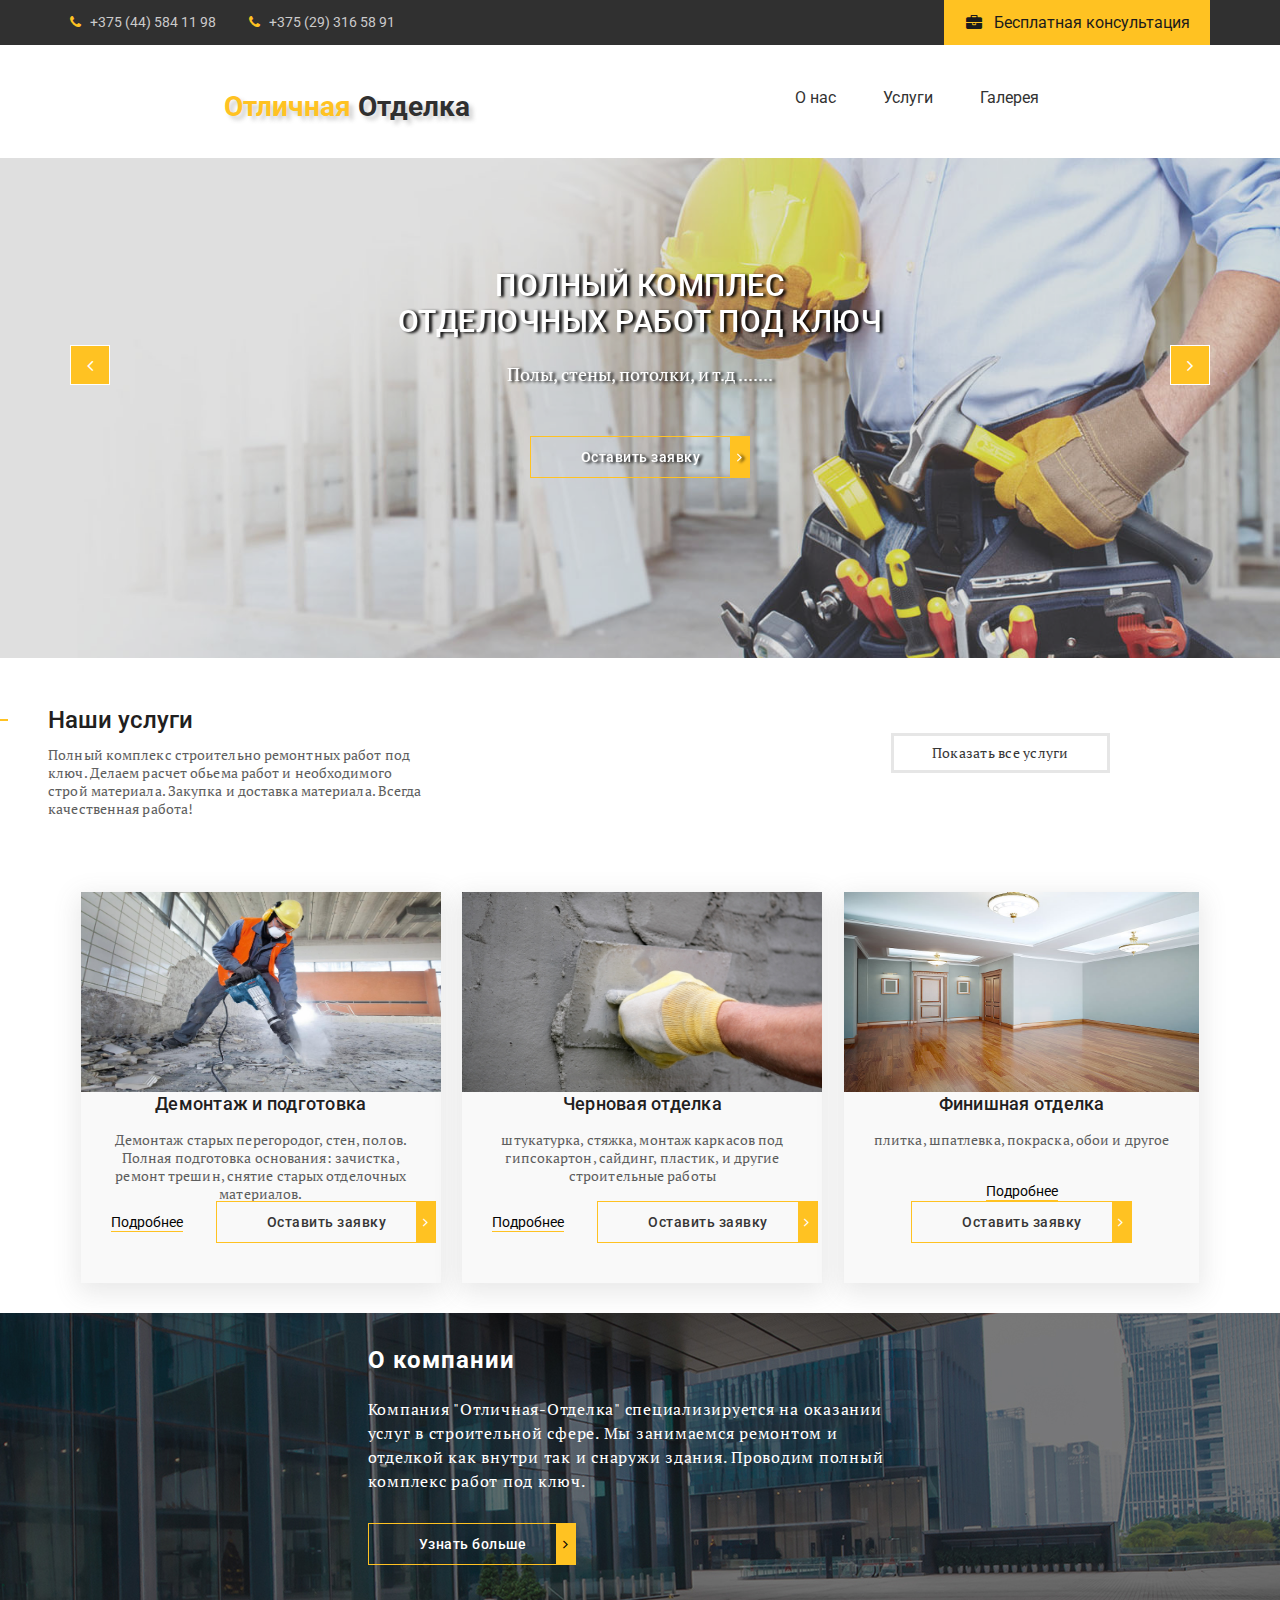
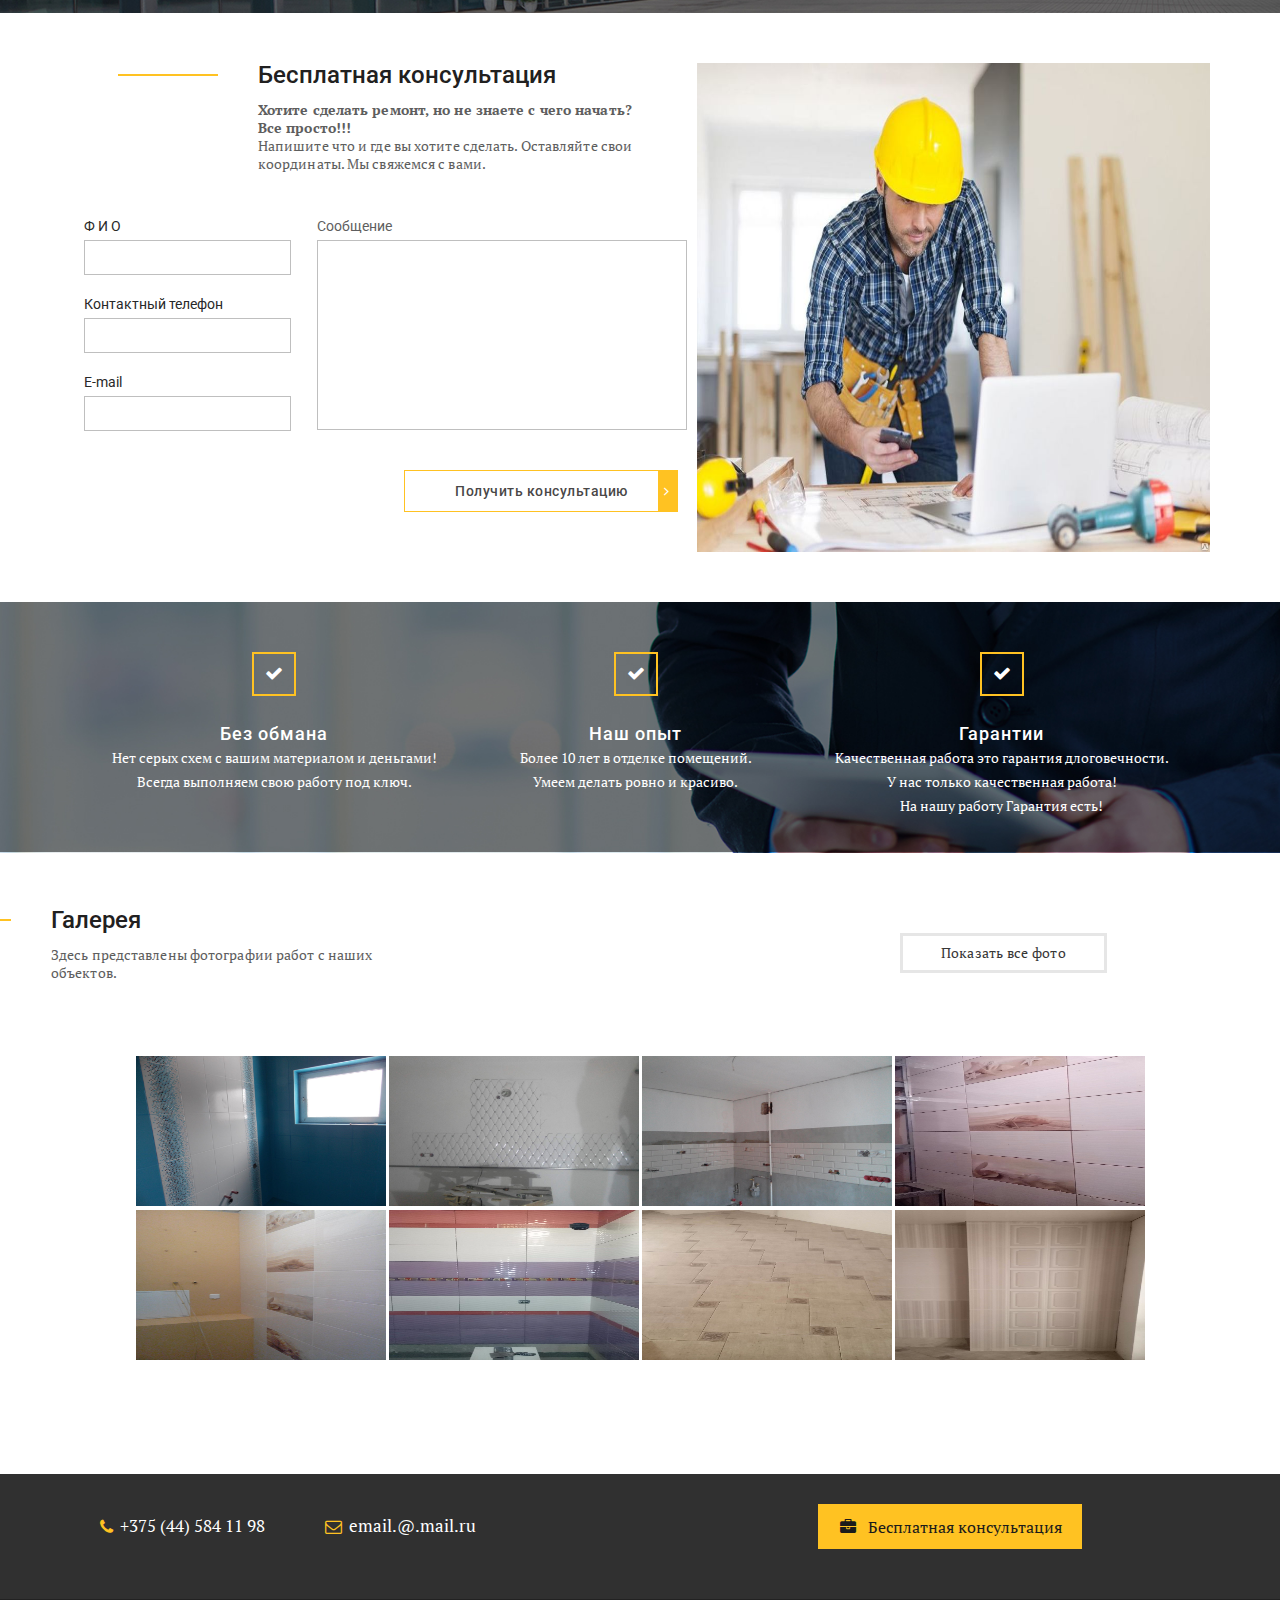
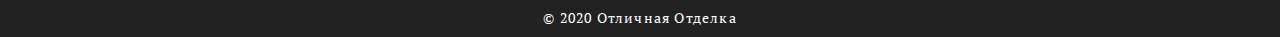
<file: index.html>
<!DOCTYPE html>
<html lang="ru">

<head>
    <meta charset="UTF-8">
    <meta name="viewport" content="width=device-width, initial-scale=1.0">
    <meta http-equiv="X-UA-Compatible" content="ie=edge">
    <title>Отличная-Отделка | строительство ремонт отделка под ключ</title>
    <link
        href="https://fonts.googleapis.com/css?family=PT+Serif:400,400i,700,700i|Roboto:400,400i,500,500i,700,700i&display=swap&subset=cyrillic,cyrillic-ext"
        rel="stylesheet">
    <!-- linc - normalize.css  для кросс баузерности-->
    <link rel="stylesheet" href="css/normalize.css">
    <!-- icon fonts -->
    <link rel="stylesheet" href="css/fonts.css">
    <!-- box form plagin -->
    <link rel="stylesheet" href="css/jquery.fancybox.min.css">
    <!-- slick plagin"JQuery slider  -->
    <link rel="stylesheet" href="css/slick.css">
    <!-- my style css -->
    <link rel="stylesheet" href="css/style.css">
    <link rel="stylesheet" href="css/media.css">
    
</head>

<body>
    <header class="header">
        <div class="header_top">
            <div class="container">
                <div class="header_contacts">
                    <a class="header_phone" href="tel:+375445841198">+375 (44) 584 11 98</a>
                    <a class="header_phone " href="tel:+375293165891">+375 (29) 316 58 91</a>
                    <a data-fancybox data-src="#modal" href="javascript:;" class="header_btn "
                        href="#">Бесплатная
                        консультация</a>
                </div>
            </div>
        </div>
        <div class="header_content">
            <div class="container">
                <div class="header_content-inner">
                    <div class="header-logo ">
                        <a href="index.html">
                            <h1><span>Отличная</span> Отделка</h1>
                        </a>
                    </div>
                    <nav class="menu">
                        <div class="toggle_btn-menu ">
                            <span class="icon-bars"></span>
                        </div>
                        <ul >
                            <li><a href="page/about_us.html">О нас</a></li>
                            <li><a href="page/services.html">Услуги</a></li>
                            <li><a href="page/gallery.html">Галерея</a></li>
                        </ul>
                    </nav>
                </div>
            </div>
        </div>
    </header>
    <main>
        <section class="slider">
            <div class="bg-slider">
                <div class="container">
                    <div class="slider_inner">
                        <div class="slider_item">
                            <div class="slider_item-content">
                                <h3 class="slider_title">
                                    полный комплес <br> отделочных работ под ключ
                                </h3>
                                <p class="slider_text">
                                    Полы, стены, потолки, и т.д .......
                                </p>
                                <a data-fancybox data-src="#modal" href="javascript:;" class="slider_btn default-btn">
                                    Оставить заявку
                                </a>
                            </div>
                        </div>
                        <div class="slider_item">
                            <div class="slider_item-content">
                                <h3 class="slider_title">
                                    полный комплес строительно-ремонтных работ
                                </h3>
                                <p class="slider_text">
                                    Полы, стены, потолки, и т.д .......
                                </p>
                                <a data-fancybox data-src="#modal" href="javascript:;" class="slider_btn default-btn">
                                    Оставить заявку
                                </a>
                            </div>
                        </div>
                        <div class="slider_item">
                            <div class="slider_item-content">
                                <h3 class="slider_title">
                                    полный комплес строительно-ремонтных работ
                                </h3>
                                <p class="slider_text">
                                    Полы, стены, потолки, и т.д .......
                                </p>
                                <a data-fancybox data-src="#modal" href="javascript:;" class="slider_btn default-btn">
                                    Оставить заявку
                                </a>
                            </div>
                        </div>
                    </div>
                </div>
            </div>
        </section>
         <section class="services">
            <div class="container">
                <div class="services_top">
                    <div class="services_title-box">
                        <h3 class="services_title">Наши услуги</h3>
                        <p class="services_text">Полный комплекс строительно ремонтных работ под ключ. Делаем расчет
                            обьема работ и необходимого строй материала.
                            Закупка и доставка материала. Всегда качественная работа!
                        </p>
                    </div>
                    <div class="services_btn">
                        <a href="#">
                            Показать все услуги
                        </a>
                    </div>
                </div>
                <div class="services_items">
                    <div class="services_item">
                        <img src="img/services-item-img1.jpg"
                            alt="Демонтаж и подготовка поверхностей в минске и минской облати">
                        <h3 class="services_item-title">Демонтаж и подготовка</h3>
                        <p class="services_item-text">
                            Демонтаж старых перегородог, стен, полов.
                            Полная подготовка основания: зачистка, ремонт трешин, снятие старых отделочных материалов.
                        </p>
                        <div class="services_item-btn">
                            <a class="services_item-link" href="#">Подробнее</a>
                            <a data-fancybox data-src="#modal" href="javascript:;" class="slider_btn default-btn">
                                Оставить заявку
                            </a>
                        </div>
                    </div>
                    <div class="services_item">
                        <img src="img/services-item-img2.jpg" alt="Черновая отделка в минске и минской области ">
                        <h3 class="services_item-title">Черновая отделка</h3>
                        <p class="services_item-text">
                            штукатурка, стяжка, монтаж каркасов под гипсокартон, сайдинг, пластик, и другие строительные
                            работы
                        </p>
                        <div class="services_item-btn">
                            <a class="services_item-link" href="#">Подробнее</a>
                            <a data-fancybox data-src="#modal" href="javascript:;" class="slider_btn default-btn">
                                Оставить заявку
                            </a>
                        </div>
                    </div>
                    <div class="services_item">
                        <img src="img/services-item-img3.jpg" alt="Финишная отделка в минске и минской области">
                        <h3 class="services_item-title">Финишная отделка</h3>
                        <p class="services_item-text">
                            плитка, шпатлевка, покраска, обои и другое
                        </p>
                        <div class="services_item-btn">
                            <a class="services_item-link" href="#">Подробнее</a>
                            <a data-fancybox data-src="#modal" href="javascript:;" class="slider_btn default-btn">
                                Оставить заявку
                            </a>
                        </div>
                    </div>
                </div>
            </div>
        </section>
        <section class="about">
            <div class="container">
                <div class="about_wrapp">
                    <h5 class="about_title">
                        О компании
                    </h5>
                    <p class="about_text">
                        Компания "Отличная-Отделка" специализируется на оказании услуг в строительной сфере.
                        Мы занимаемся ремонтом и отделкой как внутри так и снаружи здания.
                        Проводим полный комплекс работ под ключ.
                    </p>
                    <a href="#" class="about_btn default-btn">
                        Узнать больше
                    </a>
                </div>
            </div>
        </section>
        <section class="form">
            <div class="container">
                <div class="form_inner">
                    <div class="form_content">
                        <div class="form_title-box">
                            <div class="form_title">
                                Бесплатная консультация
                            </div>
                            <div class="form_text">
                            <strong>Хотите сделать ремонт, но не знаете с чего начать?</strong><br>
                                <strong>Все просто!!!</strong><br>
                                Напишите что и где вы хотите сделать.
                                Оставляйте свои координаты.
                                Мы свяжемся с вами.
                            </div>
                        </div>
                        <div class="form_box">
                            <form action="">
                                <div class="form_box-inner">
                                    <div class="form_box-left">
                                        <label>
                                            Ф И О
                                            <input type="text">
                                        </label>
                                        <label>
                                            Контактный телефон
                                            <input type="text">
                                        </label>
                                        <label>
                                            E-mail 
                                            <input type="text">
                                        </label>
                                    </div>
                                    <div class="form_box-right">
                                        <label>
                                            Сообщение
                                            <textarea></textarea>
                                        </label>
                                        <button class="default-btn" type="submit">Получить консультацию</button>
                                    </div>
                                </div>
                            </form>
                        </div>
                    </div>
                </div>
            </div>
        </section>
        <section class="advantages">
            <div class="container">
                <div class="advantages_inner">
                    <div class="advantages_item">
                        <div class="advantages_title">
                            <h3>Без обмана</h3>
                        </div>
                        <div class="advantages_text">
                            <p>                            
                                Нет серых схем с вашим материалом и деньгами!<br>
                                Всегда выполняем свою работу под ключ.
                            </p>
                        </div>                   
                    </div>
                    <div class="advantages_item">
                        <div class="advantages_title">
                            <h3>Наш опыт</h3>
                        </div>
                        <div class="advantages_text">
                            <p>
                            Более 10 лет в отделке помещений.<br>
                            Умеем делать ровно и красиво.                          
                            </p>
                        </div> 
                    </div>
                    <div class="advantages_item">
                        <div class="advantages_title">
                            <h3>Гарантии</h3>
                        </div>
                        <div class="advantages_text">
                            <p>
                                Качественная работа это гарантия длоговечности. <br>
                                У нас только качественная работа!<br>
                                На нашу работу Гарантия есть!                            
                            </p>
                        </div> 
                    </div>
                </div>
            </div>
        </section>
        <section class="photo">
            <div class="container">
                <div class="photo_top">
                    <div class="photo_title-box">
                        <h3 class="photo_title">Галерея</h3>
                        <p class="photo_text">
                            Здесь представлены фотографии работ с наших объектов.
                        </p>
                    </div>
                    <div class="photo_btn">
                        <a href="#">
                            Показать все фото
                        </a>
                    </div>
                </div>
                <div class="photo_gallery">
                    <div class="gallery">
                            <a data-fancybox="gallery" href="img_gallery/10.jpg"><img src="img_gallery/10.jpg"></a>
                            <a data-fancybox="gallery" href="img_gallery/2.jpg"><img src="img_gallery/2.jpg"></a>
                            <a data-fancybox="gallery" href="img_gallery/3.jpg"><img src="img_gallery/3.jpg"></a>
                            <a data-fancybox="gallery" href="img_gallery/4.jpg"><img src="img_gallery/4.jpg"></a>
                            <a data-fancybox="gallery" href="img_gallery/5.jpg"><img src="img_gallery/5.jpg"></a>
                            <a data-fancybox="gallery" href="img_gallery/6.jpg"><img src="img_gallery/6.jpg"></a>
                            <a data-fancybox="gallery" href="img_gallery/7.jpg"><img src="img_gallery/7.jpg"></a>
                            <a data-fancybox="gallery" href="img_gallery/8.jpg"><img src="img_gallery/8.jpg"></a>
                    </div>
                </div>
            </div>
        </section>
    </main>
    <footer class="footer">
        <div class="container">
            <div class="footer_contact">
                <ul>
                    <li>
                        <a class="header_phone" href="tel:+375445841198">+375 (44) 584 11 98</a>
                    </li>
                    <li>
                        <a class="header_email" href="#">email.@.mail.ru</a>
                    </li>
                </ul>
            </div>
            <a data-fancybox data-src="#modal" href="javascript:;" class="footer_btn" href="#">
                Бесплатная консультация
            </a>
        </div>
        <div class="footer_bottom">
            <div class="footer_bottom-text">
                &copy; 2020 Отличная Отделка
            </div>
        </div>
    </footer>
    <div id="modal">
        <form>
            <input type="text" placeholder="Ваше имя">
            <input type="text" placeholder="Ваш телефон">
            <input type="text" placeholder="Тема консультации">
            <input class="inpBtn" type="submit" value="отправить">
        </form>
    </div>
    <script src="https://ajax.googleapis.com/ajax/libs/jquery/3.4.1/jquery.min.js"></script>
    <script src="js/jquery.fancybox.min.js"></script>
    <script src="js/slick.min.js"></script>
    <script src="js/main.js"></script>


    
</body>

</html>
</file>
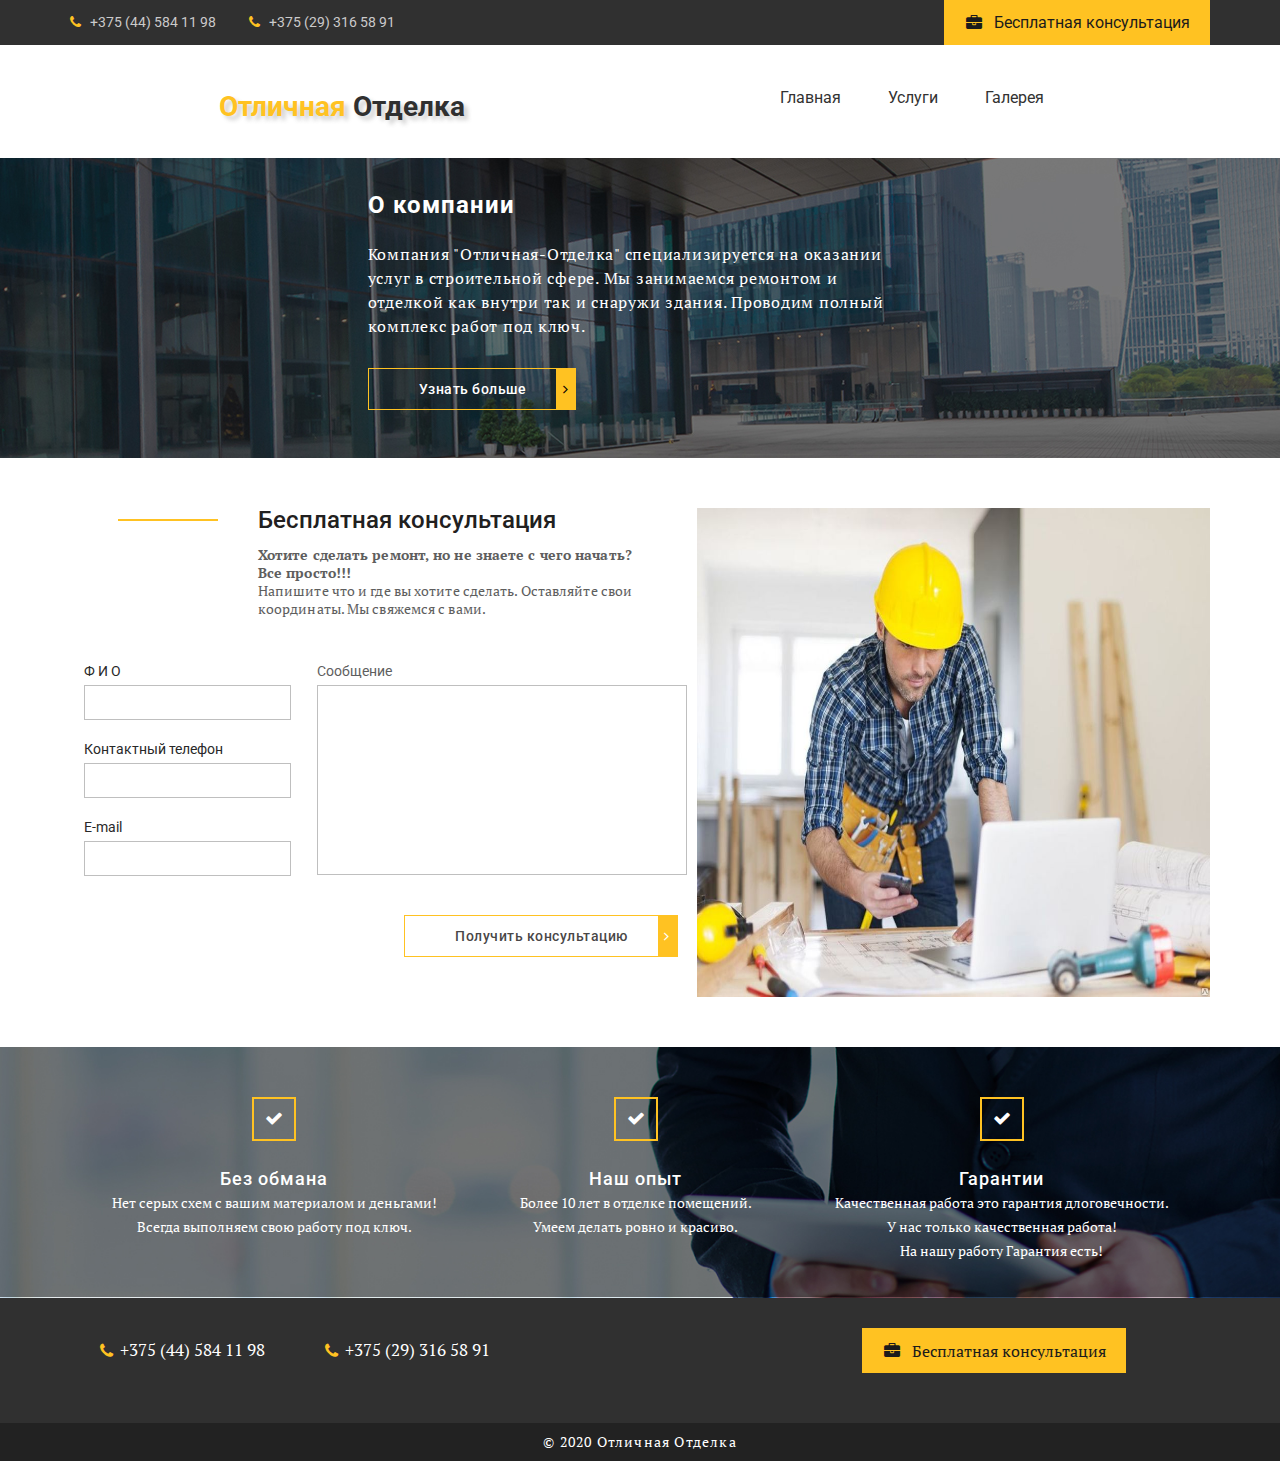
<file: page/about_us.html>
<!DOCTYPE html>
<html lang="ru">
<head>
    <!-- Global site tag (gtag.js) - Google Analytics -->
    <script async src="https://www.googletagmanager.com/gtag/js?id=UA-180313094-1"></script>
    <script>
    window.dataLayer = window.dataLayer || [];
    function gtag(){dataLayer.push(arguments);}
    gtag('js', new Date());

    gtag('config', 'UA-180313094-1');
    setTimeout(function(){gtag('event', location.pathname, {'event_category': 'Новый посетитель'});}, 15000);
    </script>
    
    <meta charset="UTF-8">
    <meta name="viewport" content="width=device-width, initial-scale=1.0">
    <meta http-equiv="X-UA-Compatible" content="ie=edge">
    <title>Отделка ремонт квартир под ключ. Строители профессионалы.</title>
    <meta name="google-site-verification" content="kyo6eGZn_GFN0rZVs01uLqJuJ4j31hwjkuPz0kYoN6E" />
    <meta name="yandex-verification" content="cc6081e545a5402c" />


    <meta name="description" content="Отделка и ремонт квартир и домов под ключ. Большой опыт работы в строительной сфере." />
    <link
        href="https://fonts.googleapis.com/css?family=PT+Serif:400,400i,700,700i|Roboto:400,400i,500,500i,700,700i&display=swap&subset=cyrillic,cyrillic-ext"
        rel="stylesheet">
    <!-- linc - normalize.css  для кросс баузерности-->
    <link rel="stylesheet" href="../css/normalize.css">
    <!-- icon fonts -->
    <link rel="stylesheet" href="../css/fonts.css">
    <!-- box form plagin -->
    <link rel="stylesheet" href="../css/jquery.fancybox.min.css">
    <!-- slick plagin"JQuery slider  -->
    <link rel="stylesheet" href="../css/slick.css">
    <!-- my style css -->
    <link rel="stylesheet" href="../css/style.css">
    <link rel="stylesheet" href="../css/media.css">
</head>
<body>
    <header class="header">
        <div class="header_top">
            <div class="container">
                <div class="header_contacts">
                    <a class="header_phone" href="tel:+375445841198">+375 (44) 584 11 98</a>
                    <a class="header_phone" href="tel:+375293165891">+375 (29) 316 58 91</a>
                    <a data-fancybox data-src="#modal" href="javascript:;" class="header_btn" href="#">Бесплатная
                        консультация</a>
                </div>
            </div>
        </div>
        <div class="header_content">
            <div class="container">
                <div class="header_content-inner">
                    <div class="header-logo">
                        <a href="../index.html">
                            <h1><span>Отличная</span> Отделка</h1>
                         </a>
                    </div>
                    <nav class="menu">
                        <div class="toggle_btn-menu">
                            <span class="icon-bars"></span>
                        </div>
                        <ul>                            
                            <li><a href="../index.html">Главная</a></li>
                            <li><a href="../page/services.html">Услуги</a></li>
                            <li><a href="../page/gallery.html">Галерея</a></li>
                        </ul>
                    </nav>
                </div>
            </div>
        </div>
    </header>
    <main>
        <section class="about">
            <div class="container">
                <div class="about_wrapp">
                    <h5 class="about_title">
                        О компании
                    </h5>
                    <p class="about_text">
                        Компания "Отличная-Отделка" специализируется на оказании услуг в строительной сфере.
                        Мы занимаемся ремонтом и отделкой как внутри так и снаружи здания.
                        Проводим полный комплекс работ под ключ.
                    </p>
                    <a href="#" class="about_btn default-btn">
                        Узнать больше
                    </a>
                </div>
            </div>
        </section>
        <section class="form">
            <div class="container">
                <div class="form_inner">
                    <div class="form_content">
                        <div class="form_title-box">
                            <div class="form_title">
                                Бесплатная консультация
                            </div>
                            <div class="form_text">
                            <strong>Хотите сделать ремонт, но не знаете с чего начать?</strong><br>
                                <strong>Все просто!!!</strong><br>
                                Напишите что и где вы хотите сделать.
                                Оставляйте свои координаты.
                                Мы свяжемся с вами.
                            </div>
                        </div>
                        <div class="form_box">
                            <form action="">
                                <div class="form_box-inner">
                                    <div class="form_box-left">
                                        <label>
                                            Ф И О
                                            <input type="text">
                                        </label>
                                        <label>
                                            Контактный телефон
                                            <input type="text">
                                        </label>
                                        <label>
                                            E-mail 
                                            <input type="text">
                                        </label>
                                    </div>
                                    <div class="form_box-right">
                                        <label>
                                            Сообщение
                                            <textarea></textarea>
                                        </label>
                                        <button class="default-btn" type="submit">Получить консультацию</button>
                                    </div>
                                </div>
                            </form>
                        </div>
                    </div>
                </div>
            </div>
        </section>
        <section class="advantages">
            <div class="container">
                <div class="advantages_inner">
                    <div class="advantages_item">
                        <div class="advantages_title">
                            <h3>Без обмана</h3>
                        </div>
                        <div class="advantages_text">
                            <p>                            
                                Нет серых схем с вашим материалом и деньгами!<br>
                                Всегда выполняем свою работу под ключ.
                            </p>
                        </div>                   
                    </div>
                    <div class="advantages_item">
                        <div class="advantages_title">
                            <h3>Наш опыт</h3>
                        </div>
                        <div class="advantages_text">
                            <p>
                            Более 10 лет в отделке помещений.<br>
                            Умеем делать ровно и красиво.                          
                            </p>
                        </div> 
                    </div>
                    <div class="advantages_item">
                        <div class="advantages_title">
                            <h3>Гарантии</h3>
                        </div>
                        <div class="advantages_text">
                            <p>
                                Качественная работа это гарантия длоговечности. <br>
                                У нас только качественная работа!<br>
                                На нашу работу Гарантия есть!                            
                            </p>
                        </div> 
                    </div>
                </div>
            </div>
        </section>
    </main>
    <footer class="footer">
        <div class="container">
            <div class="footer_contact">
                <ul>
                    <li>
                        <a class="header_phone" href="tel:+375445841198">+375 (44) 584 11 98</a>
                    </li>
                    <li>
                        <a class="header_phone" href="tel:+375293165891">+375 (29) 316 58 91</a>
                    </li>
                </ul>
            </div>
            <a data-fancybox data-src="#modal" href="javascript:;" class="footer_btn" href="#">
                Бесплатная консультация
            </a>
        </div>
        <div class="footer_bottom">
            <div class="footer_bottom-text">
                &copy; 2020 Отличная Отделка
            </div>
        </div>
    </footer>
    <div id="modal">
        <form action="./send.php" method="POST">
            <input type="text" name="first_name" placeholder="Ваше имя" required>
            <input type="text" name="phone" placeholder="Ваш телефон" required>
            <input type="text" name="consultation" placeholder="Тема консультации" required>
            <input class="inpBtn" type="submit" name="submit" value="отправить">
        </form>
    </div>
    <script src="https://ajax.googleapis.com/ajax/libs/jquery/3.4.1/jquery.min.js"></script>
    <script src="../js/jquery.fancybox.min.js"></script>
    <script src="../js/slick.min.js"></script>
    <script src="../js/main.js"></script>


    
</body>

</html>
</file>
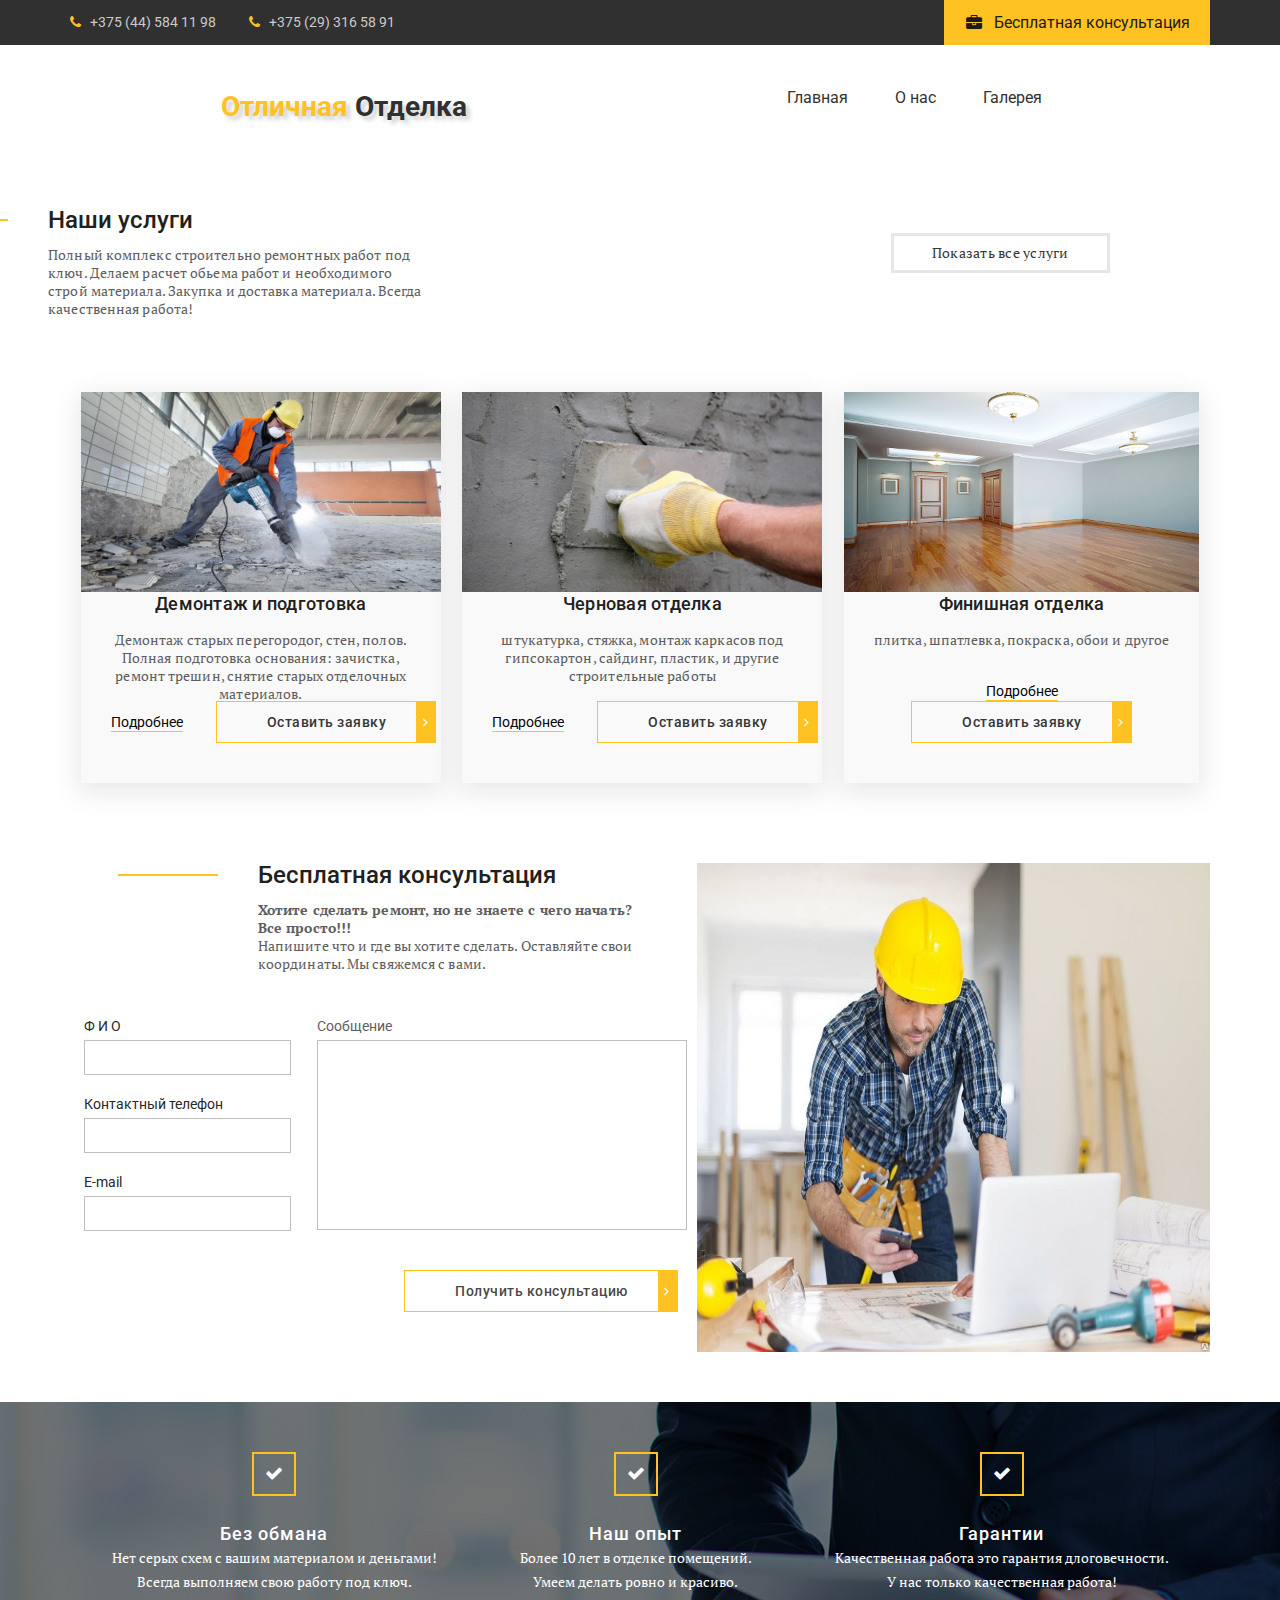
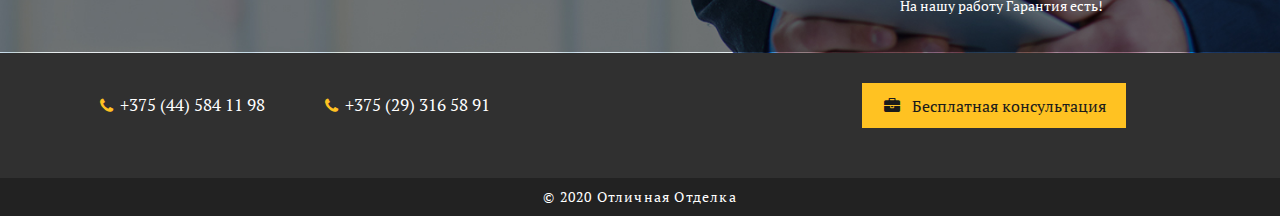
<file: page/services.html>
<!DOCTYPE html>
<html lang="ru">

<head>
    <!-- Global site tag (gtag.js) - Google Analytics -->
    <script async src="https://www.googletagmanager.com/gtag/js?id=UA-180313094-1"></script>
    <script>
        window.dataLayer = window.dataLayer || [];
        function gtag() { dataLayer.push(arguments); }
        gtag('js', new Date());

        gtag('config', 'UA-180313094-1');
        setTimeout(function(){gtag('event', location.pathname, {'event_category': 'Новый посетитель'});}, 15000);
    </script>
    <meta charset="UTF-8">
    <meta name="viewport" content="width=device-width, initial-scale=1.0">
    <meta http-equiv="X-UA-Compatible" content="ie=edge">
    <title>Отделка ремонт квартир под ключ. Вся отделка здесь.</title>


    <meta name="google-site-verification" content="kyo6eGZn_GFN0rZVs01uLqJuJ4j31hwjkuPz0kYoN6E" />
    <meta name="yandex-verification" content="cc6081e545a5402c" />
    
    <meta name="description"
        content="Отделка и ремонт квартир и домов под ключ. Все виды отделки в квартирах и домах, внутри и с наружи здания." />
    <link
        href="https://fonts.googleapis.com/css?family=PT+Serif:400,400i,700,700i|Roboto:400,400i,500,500i,700,700i&display=swap&subset=cyrillic,cyrillic-ext"
        rel="stylesheet">
    <!-- linc - normalize.css  для кросс баузерности-->
    <link rel="stylesheet" href="../css/normalize.css">
    <!-- icon fonts -->
    <link rel="stylesheet" href="../css/fonts.css">
    <!-- box form plagin -->
    <link rel="stylesheet" href="../css/jquery.fancybox.min.css">
    <!-- slick plagin"JQuery slider  -->
    <link rel="stylesheet" href="../css/slick.css">
    <!-- my style css -->
    <link rel="stylesheet" href="../css/style.css">
    <link rel="stylesheet" href="../css/media.css">
</head>

<body>
    <header class="header">
        <div class="header_top">
            <div class="container">
                <div class="header_contacts">
                    <a class="header_phone" href="tel:+375445841198">+375 (44) 584 11 98</a>
                    <a class="header_phone" href="tel:+375293165891">+375 (29) 316 58 91</a>
                    <a data-fancybox data-src="#modal" href="javascript:;" class="header_btn" href="#">Бесплатная
                        консультация</a>
                </div>
            </div>
        </div>
        <div class="header_content">
            <div class="container">
                <div class="header_content-inner">
                    <div class="header-logo">
                        <a href="../index.html">
                            <h1><span>Отличная</span> Отделка</h1>
                        </a>
                    </div>
                    <nav class="menu">
                        <div class="toggle_btn-menu">
                            <span class="icon-bars"></span>
                        </div>
                        <ul>
                            <li><a href="../index.html">Главная</a></li>
                            <li><a href="../page/about_us.html">О нас</a></li>
                            <li><a href="../page/gallery.html">Галерея</a></li>
                        </ul>
                    </nav>
                </div>
            </div>
        </div>
    </header>
    <main>
        <section class="services">
            <div class="container">
                <div class="services_top">
                    <div class="services_title-box">
                        <h3 class="services_title">Наши услуги</h3>
                        <p class="services_text">Полный комплекс строительно ремонтных работ под ключ. Делаем расчет
                            обьема работ и необходимого строй материала.
                            Закупка и доставка материала. Всегда качественная работа!
                        </p>
                    </div>
                    <div class="services_btn">
                        <a href="#">
                            Показать все услуги
                        </a>
                    </div>
                </div>
                <div class="services_items">
                    <div class="services_item">
                        <img src="../img/services-item-img1.jpg"
                            alt="Демонтаж и подготовка поверхностей в минске и минской облати">
                        <h3 class="services_item-title">Демонтаж и подготовка</h3>
                        <p class="services_item-text">
                            Демонтаж старых перегородог, стен, полов.
                            Полная подготовка основания: зачистка, ремонт трешин, снятие старых отделочных материалов.
                        </p>
                        <div class="services_item-btn">
                            <a class="services_item-link" href="#">Подробнее</a>
                            <a data-fancybox data-src="#modal" href="javascript:;" class="slider_btn default-btn">
                                Оставить заявку
                            </a>
                        </div>
                    </div>
                    <div class="services_item">
                        <img src="../img/services-item-img2.jpg" alt="Черновая отделка в минске и минской области ">
                        <h3 class="services_item-title">Черновая отделка</h3>
                        <p class="services_item-text">
                            штукатурка, стяжка, монтаж каркасов под гипсокартон, сайдинг, пластик, и другие строительные
                            работы
                        </p>
                        <div class="services_item-btn">
                            <a class="services_item-link" href="#">Подробнее</a>
                            <a data-fancybox data-src="#modal" href="javascript:;" class="slider_btn default-btn">
                                Оставить заявку
                            </a>
                        </div>
                    </div>
                    <div class="services_item">
                        <img src="../img/services-item-img3.jpg" alt="Финишная отделка в минске и минской области">
                        <h3 class="services_item-title">Финишная отделка</h3>
                        <p class="services_item-text">
                            плитка, шпатлевка, покраска, обои и другое
                        </p>
                        <div class="services_item-btn">
                            <a class="services_item-link" href="#">Подробнее</a>
                            <a data-fancybox data-src="#modal" href="javascript:;" class="slider_btn default-btn">
                                Оставить заявку
                            </a>
                        </div>
                    </div>
                </div>
            </div>
        </section>
        <section class="form">
            <div class="container">
                <div class="form_inner">
                    <div class="form_content">
                        <div class="form_title-box">
                            <div class="form_title">
                                Бесплатная консультация
                            </div>
                            <div class="form_text">
                                <strong>Хотите сделать ремонт, но не знаете с чего начать?</strong><br>
                                <strong>Все просто!!!</strong><br>
                                Напишите что и где вы хотите сделать.
                                Оставляйте свои координаты.
                                Мы свяжемся с вами.
                            </div>
                        </div>
                        <div class="form_box">
                            <form action="">
                                <div class="form_box-inner">
                                    <div class="form_box-left">
                                        <label>
                                            Ф И О
                                            <input type="text">
                                        </label>
                                        <label>
                                            Контактный телефон
                                            <input type="text">
                                        </label>
                                        <label>
                                            E-mail
                                            <input type="text">
                                        </label>
                                    </div>
                                    <div class="form_box-right">
                                        <label>
                                            Сообщение
                                            <textarea></textarea>
                                        </label>
                                        <button class="default-btn" type="submit">Получить консультацию</button>
                                    </div>
                                </div>
                            </form>
                        </div>
                    </div>
                </div>
            </div>
        </section>
        <section class="advantages">
            <div class="container">
                <div class="advantages_inner">
                    <div class="advantages_item">
                        <div class="advantages_title">
                            <h3>Без обмана</h3>
                        </div>
                        <div class="advantages_text">
                            <p>
                                Нет серых схем с вашим материалом и деньгами!<br>
                                Всегда выполняем свою работу под ключ.
                            </p>
                        </div>
                    </div>
                    <div class="advantages_item">
                        <div class="advantages_title">
                            <h3>Наш опыт</h3>
                        </div>
                        <div class="advantages_text">
                            <p>
                                Более 10 лет в отделке помещений.<br>
                                Умеем делать ровно и красиво.
                            </p>
                        </div>
                    </div>
                    <div class="advantages_item">
                        <div class="advantages_title">
                            <h3>Гарантии</h3>
                        </div>
                        <div class="advantages_text">
                            <p>
                                Качественная работа это гарантия длоговечности. <br>
                                У нас только качественная работа!<br>
                                На нашу работу Гарантия есть!
                            </p>
                        </div>
                    </div>
                </div>
            </div>
        </section>
    </main>
    <footer class="footer">
        <div class="container">
            <div class="footer_contact">
                <ul>
                    <li>
                        <a class="header_phone" href="tel:+375445841198">+375 (44) 584 11 98</a>
                    </li>
                    <li>
                        <a class="header_phone" href="tel:+375293165891">+375 (29) 316 58 91</a>
                    </li>
                </ul>
            </div>
            <a data-fancybox data-src="#modal" href="javascript:;" class="footer_btn" href="#">
                Бесплатная консультация
            </a>
        </div>
        <div class="footer_bottom">
            <div class="footer_bottom-text">
                &copy; 2020 Отличная Отделка
            </div>
        </div>
    </footer>
    <div id="modal">
        <form action="./send.php" method="POST">
            <input type="text" name="first_name" placeholder="Ваше имя" required>
            <input type="text" name="phone" placeholder="Ваш телефон" required>
            <input type="text" name="consultation" placeholder="Тема консультации" required>
            <input class="inpBtn" type="submit" name="submit" value="отправить">
        </form>
    </div>
    <script src="https://ajax.googleapis.com/ajax/libs/jquery/3.4.1/jquery.min.js"></script>
    <script src="../js/jquery.fancybox.min.js"></script>
    <script src="../js/slick.min.js"></script>
    <script src="../js/main.js"></script>



</body>

</html>
</file>
<file: css/fonts.css>
@font-face {
  font-family: 'icomoon';
  src:  url('../fonts/icomoon.eot?lh7n1t');
  src:  url('../fonts/icomoon.eot?lh7n1t#iefix') format('embedded-opentype'),
    url('../fonts/icomoon.ttf?lh7n1t') format('truetype'),
    url('../fonts/icomoon.woff?lh7n1t') format('woff'),
    url('../fonts/icomoon.svg?lh7n1t#icomoon') format('svg');
  font-weight: normal;
  font-style: normal;
  font-display: block;
}

[class^="icon-"], [class*=" icon-"] {
  /* use !important to prevent issues with browser extensions that change fonts */
  font-family: 'icomoon' !important;
  speak: none;
  font-style: normal;
  font-weight: normal;
  font-variant: normal;
  text-transform: none;
  line-height: 1;
  /* Better Font Rendering =========== */
  -webkit-font-smoothing: antialiased;
  -moz-osx-font-smoothing: grayscale;
}

.icon-envelope-o:before {
  content: "\f003";
}
.icon-check:before {
  content: "\f00c";
}
.icon-map-marker:before {
  content: "\f041";
}
.icon-phone:before {
  content: "\f095";
}
.icon-briefcase:before {
  content: "\f0b1";
}
.icon-bars:before {
  content: "\f0c9";
}
.icon-navicon:before {
  content: "\f0c9";
}
.icon-reorder:before {
  content: "\f0c9";
}
.icon-angle-left:before {
  content: "\f104";
}
.icon-angle-right:before {
  content: "\f105";
}
.icon-quote-right:before {
  content: "\f10e";
}
</file>
<file: css/style.css>
*{
    margin: 0 auto;
    padding: 0;
    box-sizing: border-box;
}
a{
    text-decoration: none;
    display: inline-block;
}
ul,
li{
    list-style: none;
    margin: 0;
    padding: 0;
}
.container{
    max-width: 1170px;
    margin: 0 auto;
    padding: 0 15px;
}

html, body{    
    font-family: 'PT Serif', serif;
    font-weight: 400;
    font-size: 14px;
    line-height: 18px;
    color: #5e5e5e;
    overflow-x:hidden;
}
/* ------------------------------ */
/* ---------------------------------- */
/* !----css header */
header{
    font-family: 'Roboto', sans-serif;
}
    .header_top{
        background-color: #303030;
    }
    .header_btn{
        position: relative;
        float: right;
    }
    .footer_btn{
        position: relative;
        left: 40%;
    }
    .header_btn,
    .footer_btn{
        line-height: 36px;        
        font-size: 16px;
        color: #1b1b1b;
        background-color: #ffc222;
        padding: 5px 20px 4px 50px;
    }
    .header_btn:before{
        content: "\f0b1";
        font-family: 'icomoon';
        position: absolute;
        left: 22px;
        color: #1b1b1b;
    }
    .footer_btn:before{
        content: "\f0b1";
        font-family: 'icomoon';
        position: absolute;
        left: 22px;
        color: #1b1b1b;
    }
    .header_contacts:after{
        /* !--- лечение флоата дочернего элемента*/
        content: "";
        clear: both;
        display: block;
    }
    .header-logo a{
        color: #303030;
        text-shadow: 4px 4px 4px rgba(100,100,100,0.3)
    }
    /* .header-logo h1{

    } */
    .header-logo span{
        color: #ffc222;
    }
    .header_phone,
    .header_email{
        color: #cbcacb;
        letter-spacing: 0.25;
        line-height: 45px;
        position: relative;
    }
    .header_phone{
        padding-left: 20px;
        padding-right: 30px;
        
    }
    .header_phone:before{
        content: "\f095";
        font-family: 'icomoon';
        position: absolute;
        left: 0;
        color: #ffc222;
    }
    .header_email{
        padding-left: 24px;
    }
    .header_email:before{
        content: "\f003";
        font-family: 'icomoon';
        position: absolute;
        left: 0;
        color: #ffc222;
    }
    .header_content{
        padding: 34px 0px 23px;
    }
    .header_content-inner{
        display: flex;
        justify-content: space-between;
    }
    .menu li{
        display: inline-block;
    }
    .menu a{
        color: #323232;
        font-size: 16px;
        line-height: 36px;
        border: 1px solid transparent;
        padding: 0px 16px;
        transition: all .4s;
    }
    .menu a:hover{
        border-color: #ffc222;
    }
    .menu li + li{
        padding-left: 10px;
    }
    .toggle_btn-menu{
        display: none;
        font-size: 30px;
        position: absolute;
    }

    /* !-- box model-window form*/
    #modal{
        display: none;
        border-radius: 5px;
    }
    #modal input{
        display: inline-block;
        width: 100%;
        margin-bottom: 20px; 
        line-height: 1.8em;
        padding-left: 10px;
        border: 1px solid #323232;
    }
    #modal .inpBtn{
        width: min-content;
        float: right;
        background-color: #ffc222;
        color: #303030;
        font-size: 1.2em;
        font-weight: 600;
        padding: 5px;
        letter-spacing: 0.9px;
        text-align: center;
        border: none;
    }
    #modal .inpBtn:hover{
        background-color: #59be05;
    }


    
/* ------------------------------------------------------- */
    /*--!-- css slider  */
    .slider{
        position: relative;
        background-image: url(../img/slider-fon1.jpg);
        background-repeat: no-repeat;
        background-size: cover;
        background-position: center;
        min-height: 500px;
    }
    .bg-slider{
        position: absolute;
        width: 100%;
        height: 100%;        
        background-color: rgba(150,150,150,0.3);
    }
    
    .slider_item-content{
        max-width: 665px;
        text-align: center;
        padding-top: 110px;
        padding-bottom: 20px;
        margin: 0 auto;
        border: none;
        color: #fff;
    }
  
    .slider_title{
        text-transform: uppercase;
        font-size: 30px;
        line-height: 36px;
        font-weight: 500;
        letter-spacing: 0.5px;
        margin-bottom: 22px;
        text-shadow: black 3px 1px 3px;
        font-family: 'Roboto', sans-serif;
    }
    .slider_text{
        font-size: 18px;
        line-height: 24px;
        margin-bottom: 50px;
        text-shadow: black 3px 1px 3px;
    }
    .slider_btn{
        outline: none;
    }
    .slider .default-btn{
        text-shadow: black 3px 1px 3px;
    }
    .default-btn{
        position: relative;
        display: inline-block;
        color: #fff;
        letter-spacing: 0.5px;
        font-size: 14px;
        line-height: 24px;
        font-weight: 500;
        font-family: 'Roboto', sans-serif;
        padding: 8px 30px 8px 50px;
        border: 1px solid #ffc222;
        border-right-width: 20px;
    }
    .default-btn:after{
        content: "\f105";
        color: #fff;
        font-family: 'icomoon';
        position: absolute;
        top: 50%;
        transform: translateY(-50%);
        right: -12px;
    }
    
    .slider_inner{
       position: relative;
    }
    .slick-btn{
       position: absolute;
       top: 55%;
       z-index: 3;
       width: 40px;
       height: 40px;
       border: 1px solid #fff;
       background-color: #ffc222;
       cursor: pointer;
       outline: none;
    }
    /* .slick-btn.slick-disabled{
        cursor: default;
        background-color: transparent;
    } */
    .slick-btn:before{
        position: absolute;
        top: 50%;
        left: 50%;
        transform: translate(-50%, -50%);
        font-family: 'icomoon';
        color: #fff;
        font-size: 18px;
    }
    .slick-next:before{
        content: "\f105";
        
    }
    .slick-prev:before{
        content: "\f104";

    }
    .slick-next{
        right: 0;
    }
    .slick-prev{
        left: 0;
    }
    /* -------------------------------- */
    /* -------------------------------------------- */
    /*  css services  */

    .services{
        padding: 50px 0px 30px;
    }
    .services_top,
    .photo_top{
        display: flex;
        justify-content: space-between;
        margin-bottom: 60px;
    }
    .services_title-box,
    .form_title-box,
    .photo_title-box{
        max-width: 520px;
        padding-left: 140px;
        position: relative;
        right: 23%;
    }
    .services_title-box:before,
    .form_title-box:before,
    .photo_title-box:before{
        content: "";
        position: absolute;
        width: 100px;
        height: 2px;
        background-color:  #ffc222;
        left: 0;
        top: 11px;
    }
    .services_title,
    .form_title,
    .photo_title{
        font-family: 'Roboto', sans-serif;
        font-size: 24px;
        line-height: 24px;
        color: #212020;
        font-weight: 500;
        margin: 0;
    }
    .services_text,
    .form_text,
    .photo_text{
        letter-spacing: 0.1px;
        margin: 14px 0px;
    }

    .services_btn a,
    .photo_btn a{
        color: #373636;
        line-height: 24px;
        letter-spacing: 0.25px;
        padding: 5px 38px;
        border: 3px solid #e6e6e6;
        margin-top: 25px;
    }
    .services_items{
        display: flex;
        justify-content: space-between;
    }
    .services_item{
        background-color: #f9f9f9;
        max-width: 360px;
        text-align: center;
        padding-bottom: 80px;
        position: relative;
        min-height: 375px;
        box-shadow: 0px 7px 24.3px 2.7px rgba(91,89,89,0.14);
    }
    .services_item img{
        display: block;
        width: 100%;
        margin: 0 auto;
        height: 200px;
    }
    .services_item-title{
        color: #212020;
        font-size: 18px;
        line-height: 24px;        
        letter-spacing: 0.25px;
        font-weight: 500;
        font-family: 'Roboto', sans-serif;
        margin-bottom: 15px;
    }
    .services_item-text{
        letter-spacing: 0.1px;
        padding: 0 30px;
    }
    .services_item-btn{
        position: absolute;
        bottom: 40px;
    } 
    .services_item-btn .default-btn{
        color: #373636;
    } 
    .services_item-btn .default-btn:before{
        color: #fff;
    } 
    .services_item-link{
        color: #050505;
        font-family: 'Roboto', sans-serif;
        border-bottom: 1px solid #ffc222;
        margin-left: 30px;
        margin-right: 30px;
    } 

/* ------------------------------------------------ */
/* --css about */
    .about{
        background-image: url(../img/about-bg-fon.jpg);
        background-size: cover;
        background-position: center;
        min-height: 300px;
        background-repeat: no-repeat;
        padding: 25px 0 45px;        
    }
    .about_wrapp{
        max-width: 545px;
    }
    .about_title{
        margin: 10px 0px 25px;
        font-size: 24px;
        letter-spacing: 1px;
        line-height: 24px;
        font-family: 'Roboto', sans-serif; 
        color: #fff;
    }
    .about_text{
        margin-bottom: 30px;
        font-size: 16px;
        letter-spacing: 0.75px;
        line-height: 24px;
        color: #fff;
    }
    .about_btn.default-btn:after{
        color: #000;
    }
/* ------------------------------------------------------ */
/* ---!! css form section */
.form{
    padding-top: 50px;
}
.form_inner{
    padding-bottom: 40px;
    background-image: url(../img/form-img.jpg);
    min-height: 460px;
    background-repeat: no-repeat;
    background-size: 45% 100%;
    background-position: bottom right;
}
.form_box{
max-width: 600px;
padding-top: 30px;
position: relative;
right: 23%;
}
.form_box-inner{
    display: flex;
    justify-content: space-between;
}
.form_box-left{
    width: 230px;
}
.form_box-right{
    width: 370px;
}
.form_box-inner label,
.form_box-inner input{
    display: block;
    width: 95%;   
    font-family: 'Roboto', sans-serif; 
}
.form_box-left label{    
    color: #282828;      
}
.form_box-left input{ 
    outline: none;
    height: 35px;
    border: 1px solid rgba(190,190,190,0.99);
    padding: 0 10px;
    margin-top: 5px;
    margin-bottom: 20px;
}
.form_box-inner textarea{
    display: block;
    width: 370px;
    height: 190px;
    outline: none;
    padding: 10px;
    resize: none;
    border: 1px solid rgba(190,190,190,0.99);
    margin-top: 5px;
    margin-bottom: 40px;
}
.form_box-inner button{
    background-color: transparent;
    color: rgba(48, 45, 45, 0.89);
    float: right;
}

/* Css advantges --------------------------*/

.advantages{
    padding: 120px 0px 35px;
    margin-top: 50px;
    background-image: url(../img/advantages-img.jpg);
    background-repeat: no-repeat;
    background-position: center;
    background-size: cover;
}
.advantages_inner{
    color: #fff;
    text-align: center;
    display: flex;
    justify-content: space-between;
}
.advantages_item{
    max-width: 33%;
}
.advantages_title{
    position: relative;
}
.advantages_title h3{
    font-size: 18px;
    letter-spacing: 1px;
    line-height: 24px;
    font-weight: 500;
    font-family: 'Roboto', sans-serif;
}
.advantages_title:before{
    content: "";
    position: absolute;
    top: -70px;
    left: 50%;
    transform: translate(-50%);
    width: 40px;
    height: 40px;
    border: 2px solid #ffc222;
}
.advantages_title:after{
    content: "\f00c";
    font-family: 'icomoon';
    font-size: 18px;
    position: absolute;
    top: -58px; 
    left: 50%;
    transform: translate(-50%); 
}
.advantages_text{
    line-height: 24px;
}


/* css photo gallery ----------------------- */
.photo{
   padding: 55px 0px 110px;
}
.photo_gallery img{
    display: inline-block;
    width: 250px;
    height: 150px;
}
.gallery{
    text-align: center;
    width: 100%;
}

/* --------------------------------------------- */
/* -------------------------------------------- */
/* -------------------------------------- */

/* css footer */

.footer{
    position: relative;
    width: 100%;  
    background-color: #303030;
    padding-top: 30px;        
}
.footer li{
    float: left;
    margin-left: 30px;
}
.footer_contact{
    width: 100%;
}
.footer_btn{
    position: relative;
    left: 30%;
}
.footer_contact a{
    color: #fff;
    font-size: 1.2em;
    font-weight: 500;
}
.footer_bottom{
    max-width: 100%;
    background-color: rgba(20,20,20,0.5);
    margin-top: 50px;
}
.footer_bottom-text{
    width: 100%;
    text-align: center;
    color: #fff;
    padding: 10px;
    letter-spacing: 1.2px;
}
</file>
<file: css/media.css>
@media(max-width: 1150px){
    .services_items{
        display: block;
        width: 100%;        
    }
    .services_item{
        max-width: 70%;
        margin: 20px auto;
        margin-bottom: 50px;        
    }
    .services_item img{
        height: 300px;
    }
    .form_inner{
        background-image: none;
    }
    .form_box{
        right: 0%;
        margin: 0 auto;
    }
    .form_title-box{
        right: 0%;
        margin: 0 auto;
    }
    .footer_btn{
        left: 20%;
    }
    .footer_contact ul{
        position: relative;
    }
}

@media (max-width: 900px){
    .services_top{
        display: block;
        max-width: 85%;
        margin: 0 auto;
    }
    .services_title-box{
        padding-left: 120px;
    }
    .services_item{
        max-width: 75%; 
    }
    .services_item img{
        height: 250px;
    }
    .services_btn{
        text-align: center;
    }
    .services_item-btn{
        bottom: 30px;
    }
    .advantages_inner{
        display: block;
    }
    .advantages_item{
        max-width: 100%;
        height: 180px;
    }
    .photo_top{
        display: block;
    }
    .photo_title-box{
        margin: 0 auto;
        padding-left: 120px;
    }
    .photo_btn{
        width: 210px;
        margin: 0 auto;
    }
    .footer_btn{
        left: 2%;
    }
}
@media (max-width: 700px){
    .header{
        border-bottom: 1px solid #3a3939;
        padding-bottom: 17px;
    }
    .header-logo{
        position: absolute;
        top: 55px;
    }
    .header_contacts{
        text-align: center;
    }
    .header_btn{
        float: none;
    }
    .menu ul{
        display: none;
        position: absolute;
        top: 120px;
        left: 0;
        right: 0;
        padding-top: 0.5px;
        border-top: 1px solid #3a3939;
        z-index: 20;
    }
    .menu li + li{
        padding-left: 0;
    }
    .menu li{
        display: block;
        text-align: center;
    }
    .menu a{
        display: block;
        background-color: rgba(255, 194, 34, 0.99);
        border-top: 1px solid #fff;
        border-bottom: 1px solid #fff;
    }
    .toggle_btn-menu{
        display: block;
        top: 70px;
        right: 30px;
    }
    .slider_title{
        font-size: 22px;
    }
    .slider_text{
        font-size: 16px;
    }
    .services_top{
        margin-bottom: 30px;
    }
    .services_item{
        max-width: 85%;
        margin: 0 auto;
        margin-bottom: 30px;        
    }
    .services_item img{
        height: 200px;
    }
    .form_box {
        display: block;
    }
    .footer_contact{
        width: 100%;
    }

    .footer_btn{
        left: 15%;
    } 
}
@media (max-width: 650px){
    .header{
        padding-bottom: 7.5px;
    }
    .header-logo{
        top: 85px;
    }
    .header .header_phone{
        line-height: 35px;
    }
    .toggle_btn-menu{
        top: 100px;
        right: 30px;
    }
    .menu ul{
        top: 178px;
    }
    .services_top{
        max-width: 95%;
    }
    .services_title-box{
        padding-left: 100px;
    }
    .services_title-box:before{
        width: 70px;
    }
    .services_item{
        max-width: 95%;       
    }    
    .services_item-btn{
        bottom: 10px;
    }
    .services_item-link{
        margin-bottom: 15px;
    }
    .form_title-box{
        padding-left: 70px;
    }
    .form_title-box:before{
        width: 60px;
    }
    .form_title{
        font-size: 20px;
    }
    .form_box-inner{
        display: block;
    }
    .form_box-left{
        width: 100%;
        margin: 0 auto;
    }
    .form_box-right{
        width: 100%;
        margin: 0 auto;
    }
    .form_box-inner textarea{
        width: 100%;
        margin: 0 auto;
    }
    .form_box-left label{
        margin: 0 auto;
    }
    .form_box-inner button{
        margin-top: 30px;
        margin-left: 3%;
        float: none;
    }
    .footer_contact{
        margin: 0 auto;
    }
    .footer_contact ul{
        position: relative;
        left: 5%;
    }
    .footer_btn{
        margin-top: 20px;
        left: 18%;
    } 
    .footer_bottom{
        margin-top: 30px;
    }
}
@media ( max-width: 415px){
    .header .header_phone{
        width: 70%;
    }
    .header .header_phone::before{
        left: 35px;
    }
    .header-logo{
        position: absolute;
        top: 115px;
    }
    .toggle_btn-menu{
        top: 130px;
    }
     .slider .slick-btn{
        top: 100%;
    }
    .slick-prev{
        left: 35%;
    }
    .slick-next{
        right: 35%;
    }
    .footer_contact ul{
        left: 17%;
    }
}
@media (max-width: 360px){
    .header{
        padding-bottom: 0;
    }
    .header .header_phone::before{
        left: 15px;
    }
    .toggle_btn-menu{
        top: 128px;
        right: 20px;
    }
    .menu ul{
        top: 170px;
    }
    .header-logo{
        position: absolute;
        top: 115px;
    }
    /* .form_title-box{
        padding-left: 60px;
    } */
    .form_title-box:before{
        width: 50px;
    }
    .form_title{
        font-size: 18px;
    }
    .footer_btn{
        left: 10%;
    } 
}

@media(min-width: 700px){
    .menu ul{
        display: block !important;
    }
}
</file>
